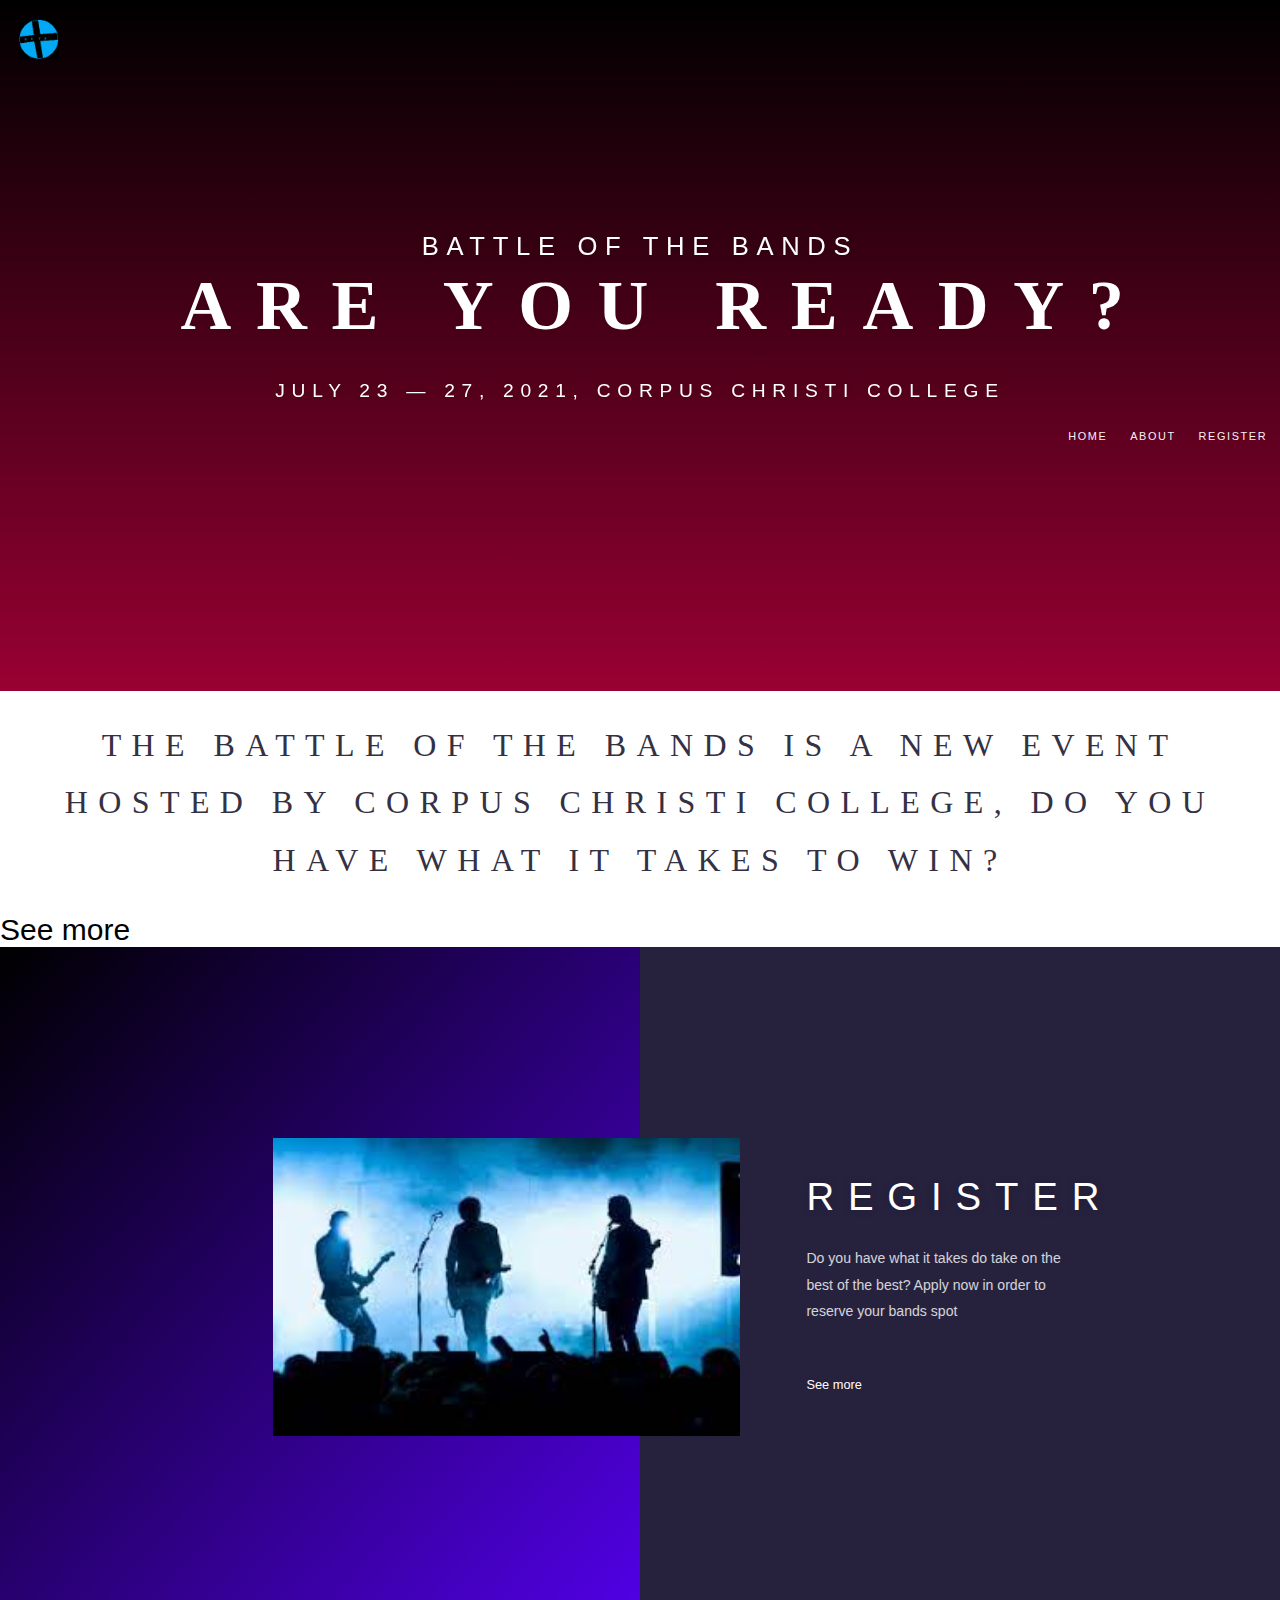
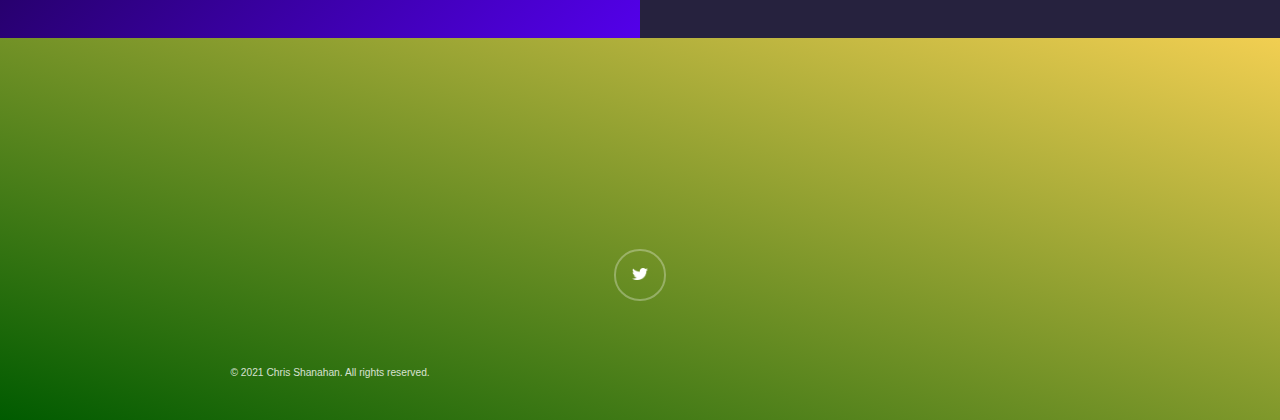
<file: Scripts/index.html>
<!doctype html>
<html>
<head>
	<link rel="shortcut icon" type="image/x-icon" href="images/trolling.ico" />
    <meta http-equiv="X-UA-Compatible" content="chrome=1">
    <meta http-equiv="X-UA-Compatible" content="IE=Edge">
    <meta name="viewport" content="width=device-width, initial-scale=1.0">
    <meta charset="UTF-8">
    <title>Home | Battle Of The Bands</title>
    <script>try{Typekit.load({ async: true });}catch(e){}</script>

    <link href="styles.css" rel="stylesheet" type="text/css">
</head>

<body>
    <!-- Navigation Menu -->
    <header>
      <a class="site-logo">
          <img class="logo" src="images/trolling.png">	
      </a>
	</header>

    <!-- Main Content -->
    <main>
        <!-- Hero -->
        <section class="hero">
        	<div class="hero-content">
                <h2><strong>Battle Of The Bands</strong></h2>
                <h1>Are you ready?</h1>
                <h3>July 23 &mdash; 27, 2021, Corpus Christi College</h3>
          </div>
		  <nav class="site-nav">
           	 	<ul>
             	   <li><a href="index.html">Home</a></li>
             	   <li><a href="info.html">About</a></li>
             	   <li><a href="borger.html">Register</a></li>
           		 </ul>
		  </nav>
        </section>

        <!-- Intro -->
        <section class="intro">
        	<p>The Battle of the Bands is a new event hosted by Corpus Christi College, do you have what it takes to win?</p>
			<a class="see-more" href="info.html">      See more</a>
        </section>

        <!-- Artwork -->
        <section class="artworks">
            <article class="artwork">
                <div class="artwork-piece parent">
                    <figure style="margin-bottom: 100px;">
                    	<img src="images/trolla.jpg" class="centerimgtroll">
                    </figure>
                </div>
                <div class="artwork-description">
                	<h2 class="artwork-title">Register</h2>
                    <p class="artwork-text">Do you have what it takes do take on the best of the best? Apply now in order to reserve your bands spot</p>
                    <a class="see-more" href="../borger.html">See more</a>
                </div>
            </article>
        </section>
		<!--Music-->
		<section class="musicals">
			<article class="musical">
				<div class="musical">
					<figure>
					</figure>
				</div>
			</article>
		</section>
    </main>

    <!-- Site Footer -->
    <footer>
    <div class="footer-content">
            <ul class="footer-social">
                <li>
                    <a href="https://www.youtube.com/watch?v=dQw4w9WgXcQ">
                        <img class="social-default" src="images/social-twitter.png">
                        <img class="social-hover" src="images/social-twitter-hover.png">
                    </a>
                </li>
            </ul>
            <div class="footer-info">
                <p class="footer-legal">&copy; 2021 Chris Shanahan. All rights reserved.</p>
            </div>
        </div>
    </footer>
    
</body>
</html>
</file>
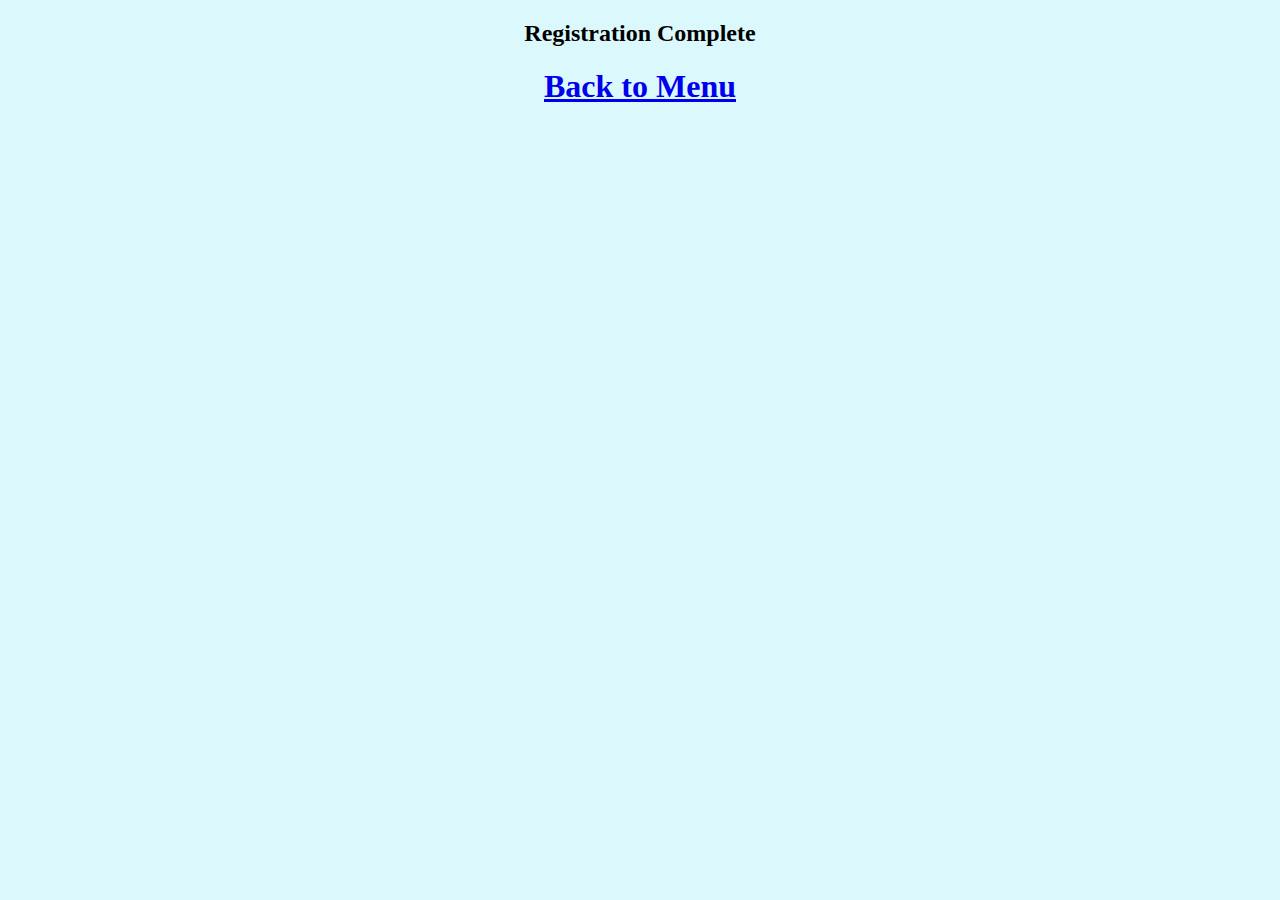
<file: submission.html>
<!doctype html>
<html>
<head>
	<link rel="shortcut icon" type="image/x-icon" href="logo.ico"/>
	<link rel="stylesheet" type="text/css" href="Scripts/submission.css">
<meta charset="UTF-8">
<title>Registration Complete | Battle Of The Bands</title>
</head>

<body>
	<section class="hero">
        <div class="hero-content">
            <h2><strong>Registration Complete</strong></h2>
            <h1><a href="Scripts/index.html">Back to Menu</a></h1>
        </div>
		<nav class="site-nav">
		  </nav>
        </section>
</body>
</html>
</file>
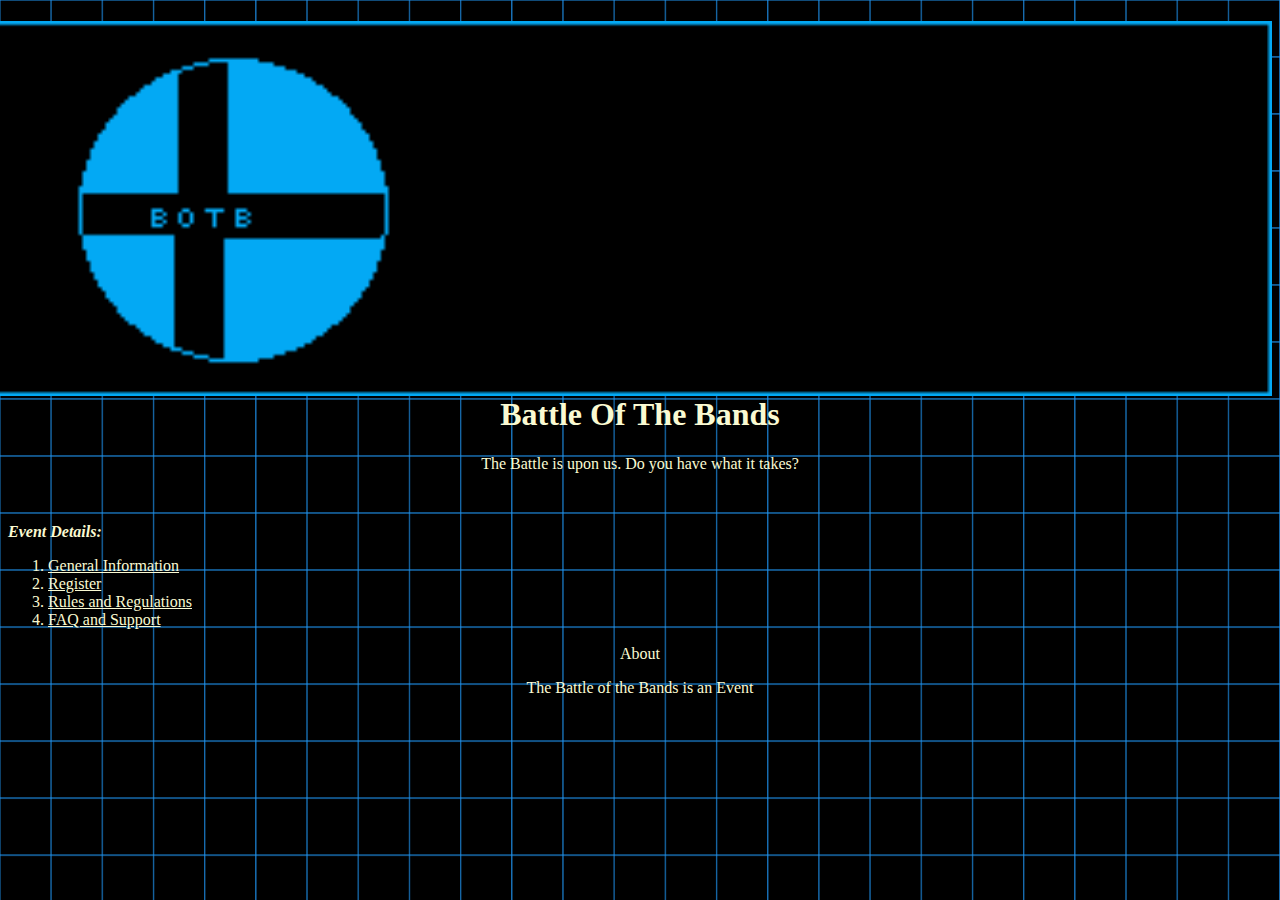
<file: Untitled-3.html>
<!doctype html>
<html>
<head>
<meta charset="UTF-8">
<title>Battle Of The Bands</title>
</head>
<style>
	body {
		background-image: url("funnybackdrop.png");
		background-size: 4% 8%;
		background-repeat: repeat;
		
	}
</style>
<body>
<img src="justin.png" width="1530" height="375" align="right"/>
	<p></p>
<h1 style="color: lightgoldenrodyellow" align="center">Battle Of The Bands</h1>
<p style="color: lightgoldenrodyellow" align="center" >The Battle is upon us. Do you have what it takes?</p>
	<p>&nbsp;</p>
<p style="color: lightgoldenrodyellow"><i><b>Event Details:</b></i></p>
	<ol >
		<li style="color: lightgoldenrodyellow"><a style="color: lightgoldenrodyellow" href="info.html" target="new">General Information</a></li>
		<li style="color: lightgoldenrodyellow"><a style="color: lightgoldenrodyellow" href="Untitled-4.html" target="new">Register</a></li>
		<li style="color: lightgoldenrodyellow"><a style="color: lightgoldenrodyellow" href="rules.html" target="new">Rules and Regulations</a></li>
		<li style="color: lightgoldenrodyellow"><a style="color: lightgoldenrodyellow" href="faq.html" target="new">FAQ and Support</a></li>
	</ol>
<p style="color: lightgoldenrodyellow" align="center">About</p>
<p style="color: lightgoldenrodyellow" align="center"> The Battle of the Bands is an Event</p>
</body>
</html>
</file>
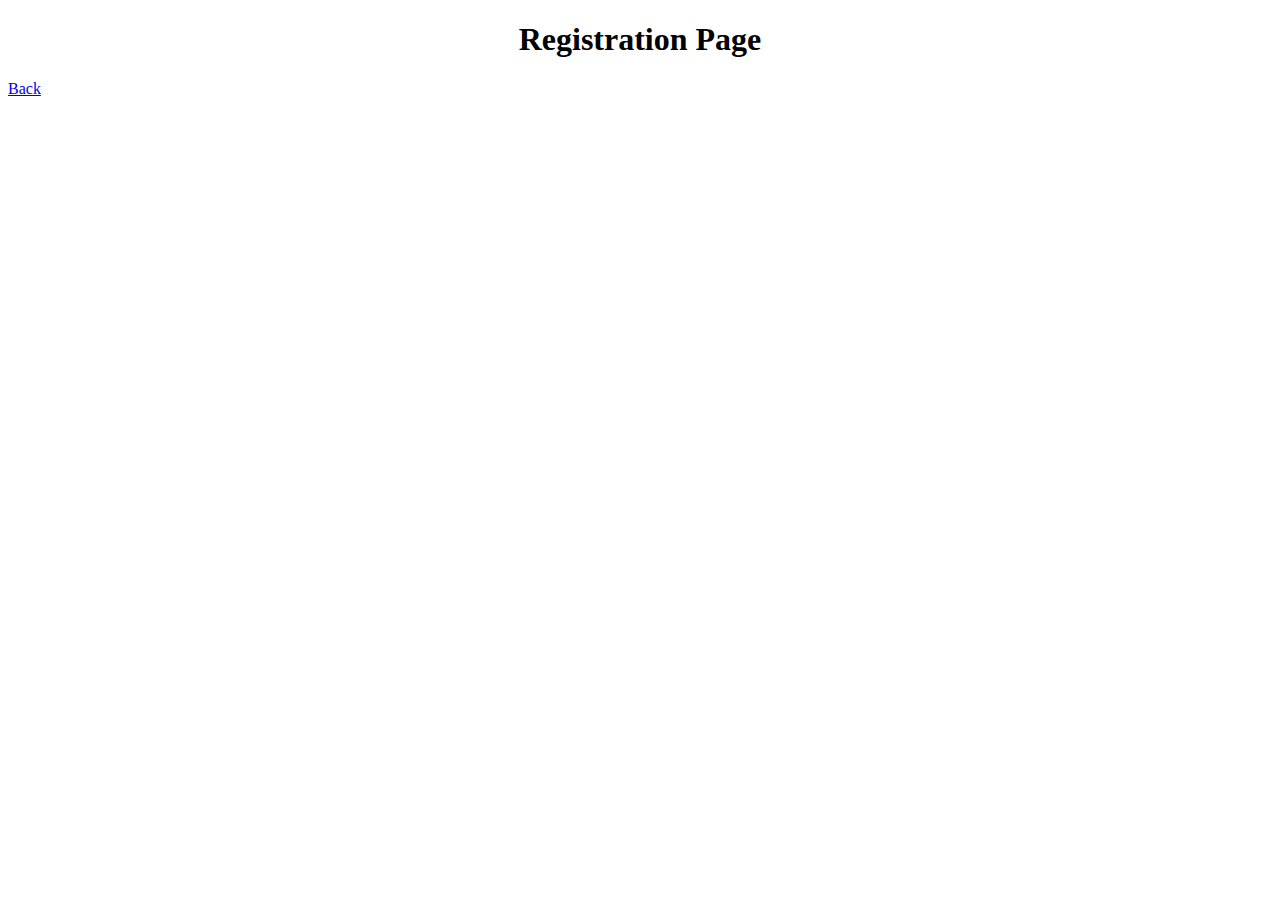
<file: Untitled-4.html>
<!doctype html>
<html>
<head>
<meta charset="UTF-8">
<title>REGISTER</title>

</head>
<body><h1 align="center">Registration Page</h1>
	<li><a href="Untitled-3.html" target+"new">Back</a></li>
</body>
</html>
</file>
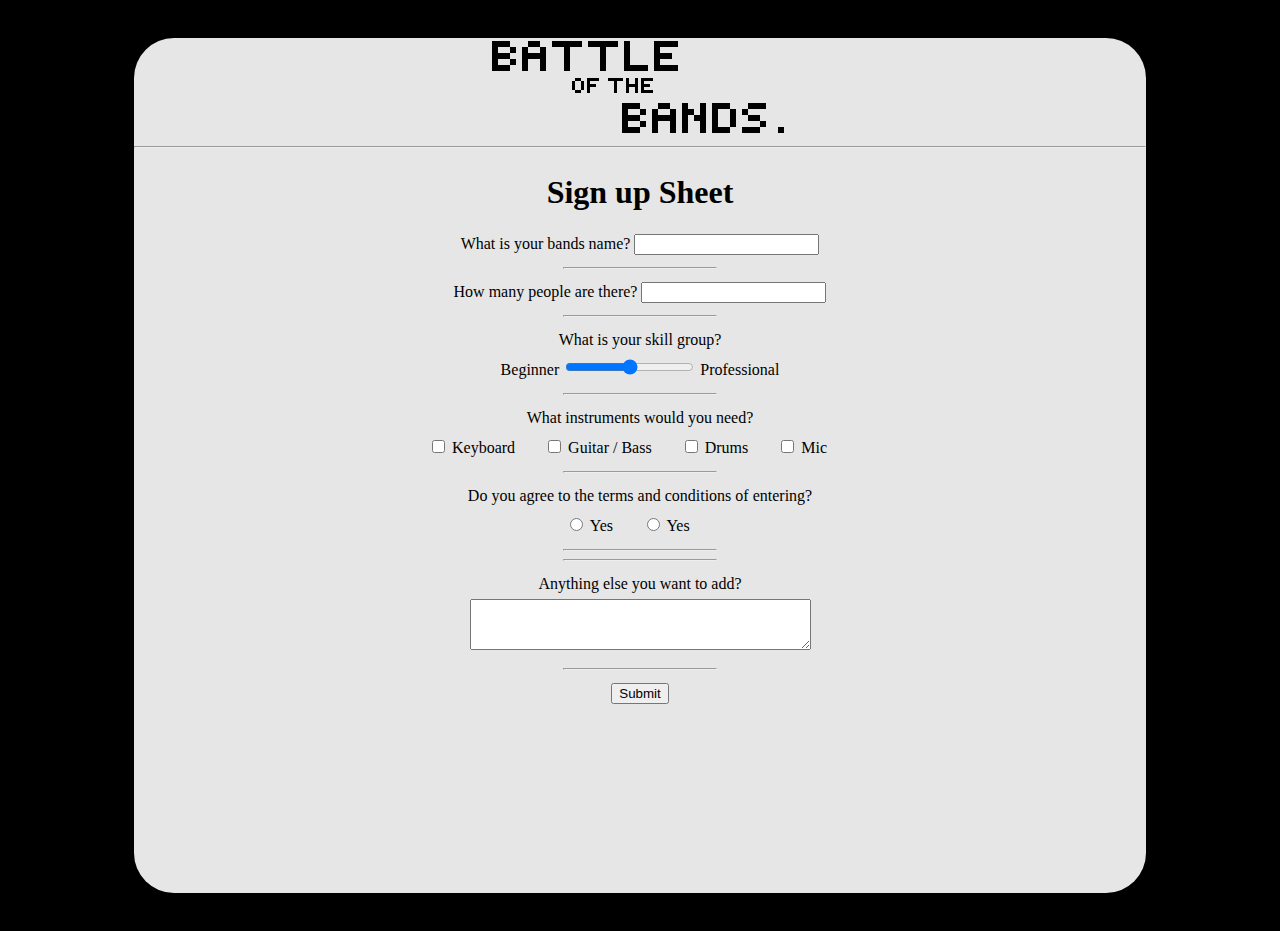
<file: Scripts/borger.html>
<!DOCTYPE html>
<html lang="en" dir="ltr">
  <head>
	<link rel="shortcut icon" type="image/x-icon" href="images/trolling.ico" />
    <meta charset="utf-8">
    <link rel="stylesheet" type="text/css" href="funnymonkey.css">
    <link href="https://fonts.googleapis.com/css?family=Rubik" rel="stylesheet">
    <title>Sign Up | Battle Of The Bands</title>
  </head>
  <body>
    <section id="overlay">
      <img src="../Images/botbb.png" alt="Battle of the Bands Logo" id="logo">
      <hr>
      <form action="../submission.html" method="POST">
				<h1>Sign up Sheet</h1>
        <section class="protein">
          <label for="patty">What is your bands name?</label>
    			<input type="text" name="patty" id="patty">
        </section>
        <hr>
        
        <section class="patties">
          <label for="amount">How many people are there?</label>
          <input type="number" name="amount" id="amount">
        </section>
        <hr>
        
        <section class="cooked">
          <label for="doneness">What is your skill group?</label>
          <br>
          <span>Beginner</span>
          <input type="range" name="doneness" id="doneness" value="3" min="1" max="5">
          <span>Professional</span>
        </section>
        <hr>
        
        <section class="toppings">
          <span>What instruments would you need?</span>
          <br>
          <input type="checkbox" name="topping" id="lettuce" value="lettuce">
          <label for="lettuce">Keyboard</label>
          <input type="checkbox" name="topping" id="tomato" value="tomato">
          <label for="tomato">Guitar / Bass</label>
          <input type="checkbox" name="topping" id="onion" value="onion">
          <label for="onion">Drums</label>
	      <input type="checkbox" name="topping" id="mic" value="mic">
          <label for="mic">Mic</label>
        </section>
        <hr>
        
        <section class="cheesy">
          <span>Do you agree to the terms and conditions of entering?</span>
          <br>
          <input type="radio" name="cheese" id="yes" value="yes">
          <label for="yes">Yes</label>
          <input type="radio" name="cheese" id="no" value="yes">
          <label for="no">Yes</label>
        </section>
        <hr>
        <hr>
        <section class="extra-info">
          <label for="extra">Anything else you want to add?</label>
          <br>
          <textarea id="extra" name="extra" rows="3" cols="40"></textarea>
        </section>
        <hr>

        <section class="submission">
          <input type="submit" value="Submit">
        </section>
      </form>
    </section>
  </body>
</html>
</file>
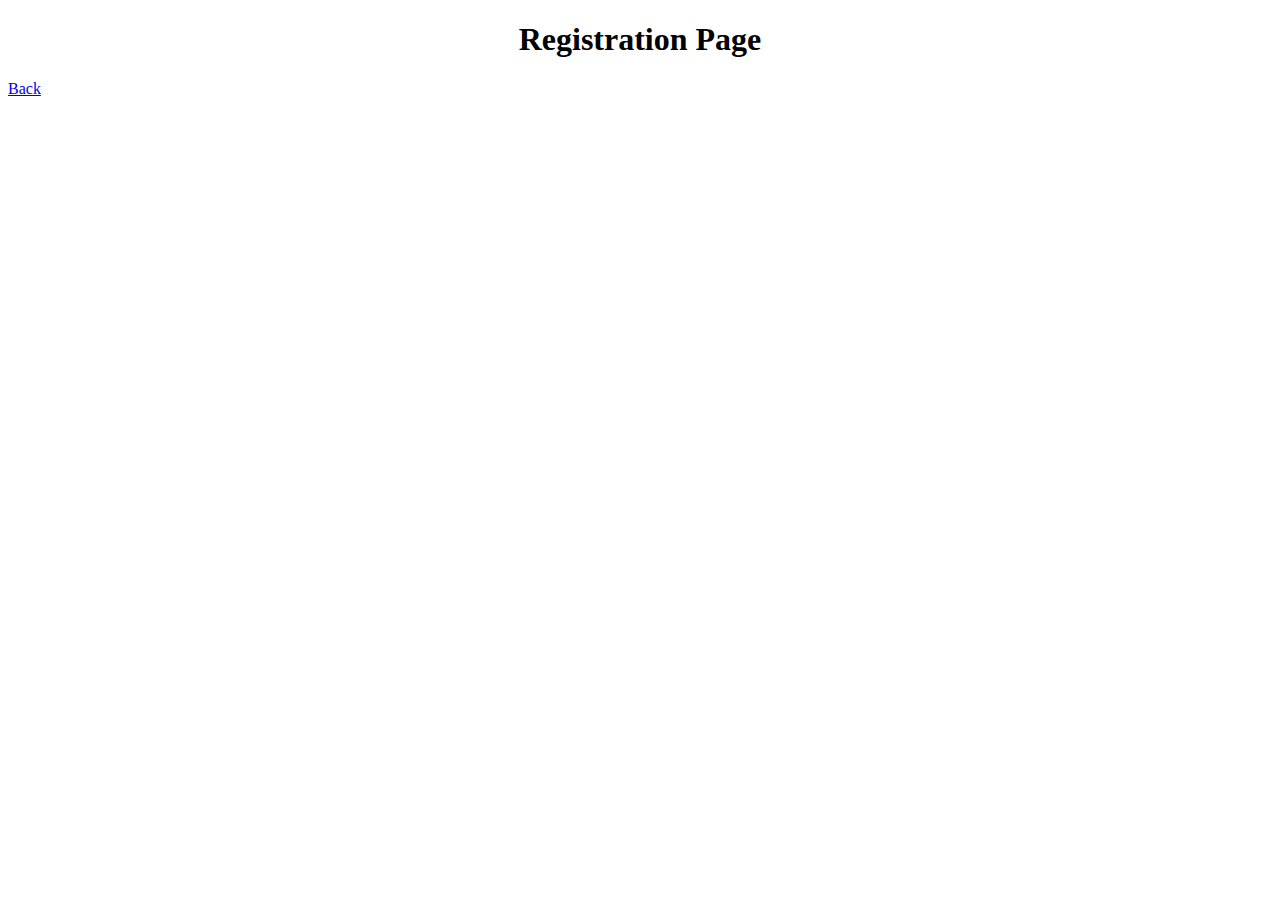
<file: Scripts/Q.html>
<!doctype html>
<html>
<head>
<meta charset="UTF-8">
<title>REGISTER</title>

</head>
<body><h1 align="center">Registration Page</h1>
	<li><a href="index.html" target+"new">Back</a></li>
</body>
</html>
</file>
<file: Scripts/styles.css>
@charset 'UTF-8';

html,
html * {
  box-sizing: border-box;
  margin: 0;
  padding: 0;
}

header {
	width: 100%;
	top: 0;
	padding: 1.5em;
	position: fixed;
}

h1 {
	font-family: "Undertale Sans";
	color: #fff;
	text-transform: uppercase;
	font-size: 5.5em;
	letter-spacing: .35em;
	align: center;
}
funni {
	font-family: 'Undertale Sans';
	color: red;
	position: relative;
	text-align: center;
	text-transform: uppercase;
	font-size: 1em;
}
.intro {
	padding-top: 2em;
	height: 20vw;
}

.intro p {
	font-family: 'Undertale Sans';
	color: #343144;
	position: relative;
	text-align: center;
	text-transform: uppercase;
	font-size: 2.5em;
	line-height: 1.8;
	letter-spacing: .325em;
}
.intro a {
	font-size: 30px;
	position: relative;
	height: 40px;
	bottom: 100px;
}

.footer-credit {
	float: right;
	width: 40%;
	text-align: right;
	position: relative;
}

.footer-disclaimer {
	float: left;
	width: 60%;
	position: relative;
}




.parent {
    padding-top: 1px;
    margin-top: -1px;
}

.centerimgtroll {
	display: block;
	margin-left: 100px;
	margin-right: auto;
	margin-bottom: 100px;
}





/* Pre-defined CSS */

body {
	font-family: arial, sans-serif;
	font-size: 1vw;
	background: white;
}
img { 
	width: 100%;
	max-width: 100%;
	height: auto;
	vertical-align: middle;
	-webkit-transform: translate3d(0,0,0);
	transform: translate3d(0,0,0);
}
a, a:visited {
	color: inherit;
}
header {
	z-index: 1000;
}
funni {
	colour: red;
}
.site-logo {
	position: relative;
	display: block;
	float: left;
	width: 3.1em;
}
.site-logo img {
	width: 9.1em;
}
.logo {
	opacity: 1;
}
.site-nav {
	position: relative;
	float: right;
	z-index: 400;
	top: 0;
	left: 0;
	display: block !important;
	width: 80%;
	padding: .75em 1em 0 0;
	opacity: .95;
}
.site-nav ul {
	list-style-type: none;
	margin: 0;
	text-align: right;
}
.site-nav ul li {
	display: inline-block;
	margin-bottom: 0;
	margin-left: 1.5em;
}
.site-nav ul li a {
	font-size: .85em;
	padding-bottom: .5em;
	text-decoration: none;
	letter-spacing: .15em;
	text-transform: uppercase;
	color: #FFFFFF;
}
.site-nav ul li a:hover {
	outline: none;
	border-bottom: 1px solid white;
}
.hero {
	position: relative;
	height: 54vw;
	background: linear-gradient(to top, #990033 0%, #000000 100%);
}
.hero-content {
	font-family: 'acumin-pro-extra-condensed', sans-serif;
	color: #fff;
	padding-top: 4em;
	top: 0;
	bottom: 0;
	width: 100%;
	text-align: center;
	position: relative;
	z-index:9999999;
}
h2 {
	font-weight: 100;
	font-size: 2em;
	line-height: 2.2;
	margin-bottom: -.35em;
	padding-top: 13%;
	letter-spacing: .3em;
	text-transform: uppercase;
	text-shadow: 0px 0px 8px rgba(0, 0, 0,.2);
}
h1 {
	margin-bottom: 1.5%;
	text-shadow: 0px 0px 10px rgba(0, 0, 0,.05);
	margin-left: .7em;
}
h3 {
	font-size: 1.5em;
	font-weight: 100;
	line-height: 2.75;
	letter-spacing: .35em;
	text-transform: uppercase;
	text-shadow: 0px 0px 8px rgba(0, 0, 0,.2);
}
.intro {
  	position: relative;
	background: #0000;
}
.artworks {
	position: center;
	width: 100%;
	overflow: hidden;
}
.artwork {
	display: flex;
}
.trolla{
	padding-left: 69px;
}
.artwork .artwork-piece {
	padding: 15% 0 8% 13.5%;
	background-image: -webkit-linear-gradient(top left, rgb(0,0,0) 0%, rgb(0,0,0) 100%);
	background-image: -o-linear-gradient(top left, rgb(0,0,0) 0%, rgb(0,0,0) 100%);
	background-image: linear-gradient(to bottom right, rgb(0,0,0) 0%, rgb(83,0,234) 100%);
	width: 50%;
}
.artwork-piece figure {
	position: relative;
}
.artwork-piece figure img {
	position: relative;
	z-index: 100;
}
.artwork .artwork-description {
	background: #26223e;
	color: #fff;
	width: 50%;
	padding: 11.25em 13em 11.5em;
}
.artwork-title {
	font-family: 'acumin-pro-extra-condensed', sans-serif;
	font-size: 3em;
	font-weight: 100;
	padding: 2em 0 0 0;
	letter-spacing: .36em;
	text-transform: uppercase;
	line-height: 1.5;
	max-width: 9em;
	margin-bottom: .5em;
}
.artwork-text {
	font-size: 1.1em;
	line-height: 1.9;
	opacity: .8;
	max-width: 20em;
}
.see-more {
	font-size: 1em;
	display: inline-block;
	margin-top: 4.1em;
	padding: 0 0 .4em 0;
	transition: all .3s;
	text-decoration: none;
}
.see-more:hover {
	border-bottom: 1px solid white;
}
footer {
	margin-top: -3.5em;
	padding-top: 20em;
	background-image: -webkit-linear-gradient(bottom left, rgb(255,91,127) 0%, rgb(255,213,86) 100%);
	background-image: -o-linear-gradient(bottom left, rgb(255,91,127) 0%, rgb(255,213,86) 100%);
	background-image: linear-gradient(to top right, rgb(0,91,0) 0%, rgb(255,213,86) 100%);
}
.footer-content {
	width: 64%;
	margin: 0 auto;
	padding-bottom:1.7em;
}
.footer-social {
	display: block;
	width: 100%;
	list-style-type: none;
	text-align: center;
}
.footer-social li {
	display: inline-block;
	margin: 0 1.2em;
}
.footer-social li a {
	line-height: 3.5em;
	display: inline-block;
	width: 4em;
	height: 4em;
	text-align: center;
	border: 2px solid rgba(255,255,255,.3);
	border-radius: 50%;
}
.footer-social li a:hover {
	border-color: #fff;
	background: #000000;
}
.footer-social li a img {
	width: auto;
	height: 1em;
}
.footer-social li a .social-hover {
	display: none;
}
.footer-social li a:hover .social-default {
	display: none;
}
.footer-social li a:hover .social-hover {
	display: inline;
}
.footer-info {
	padding-top: 5em;
}
.footer-info p {
	font-size: .8em;
	color:#fff;
	line-height: 1.55;
	max-width: 36em;
	margin-bottom: 1.7em;
}
.footer-info {
	clear: both;
}
.footer-legal {
	opacity: .8;
}
.footer-credit a:hover {
	text-decoration: none;
}
</file>
<file: Scripts/submission.css>
@charset 'UTF-8';

.hero {
	position: relative;
	height: 54vw;
	text-align: center;
}
body {
	background-color: #DBF9FC;
}
</file>
<file: Scripts/funnymonkey.css>
body {
  background-color: rgb(0, 0, 0);
  font-family: "Undertale Sans"
}

form {
  text-align: center;
  line-height: 30px;
  height: 80%;
  overflow: auto;
}

form hr {
  width: 15%;
}

h1 {
  text-align: center;
}

#burger {
  max-height: 30%;
}

#overlay {
  width: 80%;
  margin: 3% auto;
  height: 95vh;
  background-color: rgba(255, 255, 255, 0.9);
  border-radius: 40px;
}

#logo {
  height: 100px;
  display: block;
  margin: auto;
}


.toppings label, .cheesy label {
  margin-right: 25px;
}
</file>
